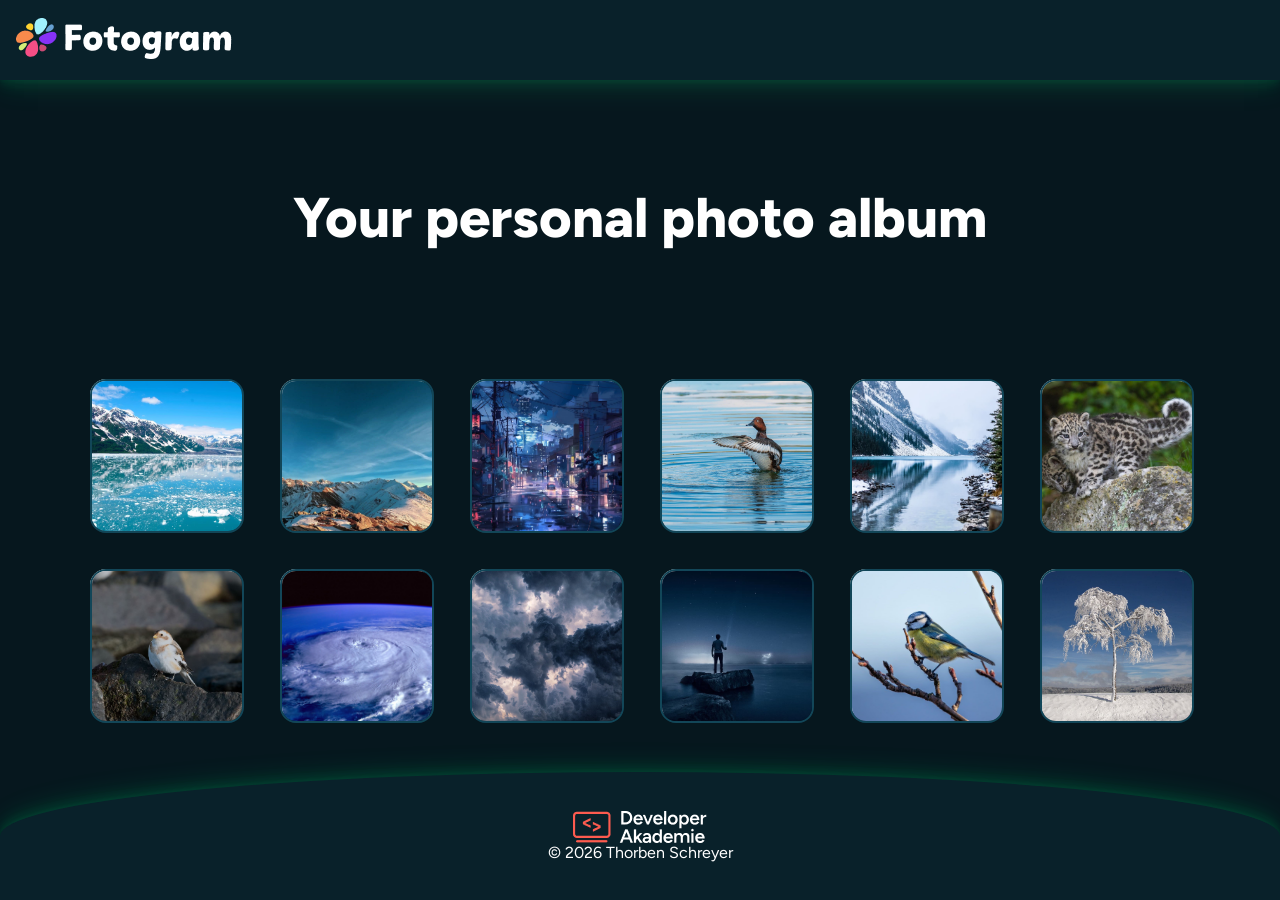
<file: index.html>
<!DOCTYPE html>
<html lang="de">

<head>
    <meta charset="UTF-8">
    <meta name="viewport" content="width=device-width, initial-scale=1.0">
    <link rel="preconnect" href="https://fonts.googleapis.com">
    <link rel="preconnect" href="https://fonts.gstatic.com" crossorigin>
    <link href="https://fonts.googleapis.com/css2?family=Figtree:ital,wght@0,300..900;1,300..900&display=swap"
        rel="stylesheet">
    <link rel="icon" href="./img/favicon_fotogram.png" type="img/png">
    <link rel="stylesheet" href="style.css">
    <script src="script.js" defer></script>
    <title>Fotogram</title>

</head>
<!-- load() loads the images on the page -->

<body onload="load()">
    <header class="main-header">
        <div class="header-img wrapper">
            <img src="./img/fotogram_logo.png" alt="Logo von Fotogram">
        </div>

    </header>

    <section class="wrapper photo-album-section">
        <h1 class="photo-album-section-h1">Your personal photo album</h1>
        <div class="thumbnail-section" id="thumbnail-section">

        </div>

        <dialog id="dialog" aria-labelledby="image-name">
            <div class="dialog-style">
                <div class="dialog-wrapper">
                    <header class="dialog-haeder">
                        <h2 id="image-name">Image Name</h2>
                        <button aria-label="Schließen" onclick="closeDialog()" class="close-btn"><img
                                src="./img/close_icon.png" alt="Icon zum Schließen des Dialogs"></button>
                    </header>

                    <section class="dialog-section" id="dialog-section">
                        <!-- Images are created here by DOM -->
                    </section>

                    <footer class="dialog-footer">
                        <button aria-label="Vorheriges Bild" onclick="changeImg(2)" class="dialog-forward-button"><img
                                src="./img/arrow_left.png" alt="Nach link/kleiner bewegen"></button>
                        <p class="img-number" id="img-number"> 1 / 2</p>
                        <button aria-label="Nächstes Bild" onclick="changeImg(1)" class="dialog-forward-button"><img
                                src="./img/aarrow_right.png" alt="Nach rechts/größer bewegen"></button>
                    </footer>
                </div>
            </div>
        </dialog>

    </section>
    <footer class="main-footer">
        <img src="./img/devloper_akademie_logo.png" alt="Logo der Devloper Akademie">
        <p>&copy; 2026 Thorben Schreyer</p>
    </footer>
</body>

</html>
</file>
<file: style.css>
/* ===================== STANDARD CLASS ===================== */

* {
  padding: 0px;
  margin: 0px;
  font-family: "Figtree", sans-serif;
}

body {
  min-height: 100vh;
  background-color: rgba(6, 23, 30);
  display: flex;
  flex-direction: column;
}

.wrapper {
  margin: 0 auto;
  max-width: 1440px;
}

/* ===================== header-area ===================== */

.main-header {
  display: flex;
  align-items: center;
  height: 80px;
  background-color: rgba(9, 33, 42, 1);
  box-shadow: 0px 0px 1px rgba(10, 249, 137, 0.02),
    0px 2px 4px rgba(10, 249, 137, 0.03), 0px 4px 9px rgba(10, 249, 137, 0.05),
    0px 6px 15px rgba(10, 249, 137, 0.06),
    0px 10px 24px rgba(10, 249, 137, 0.08);
}

.header-img {
  padding-left: 16px;
  width: 100%;
}

/* ===================== footer-area ===================== */

.main-footer {
  display: flex;
  align-items: center;
  flex-direction: column;
  justify-content: center;
  margin-bottom: 0px;
  width: 100%;
  height: 128px;
  color: rgba(255, 255, 255, 1);
  background-color: rgba(9, 33, 42, 1);
  border-top-left-radius: 75%;
  border-top-right-radius: 75%;
  box-shadow: 0px -0px 1px rgba(10, 249, 137, 0.02),
    0px -2px 4px rgba(10, 249, 137, 0.03), 0px -4px 9px rgba(10, 249, 137, 0.05),
    0px -6px 15px rgba(10, 249, 137, 0.06),
    0px -10px 24px rgba(10, 249, 137, 0.08);
}

/* ===================== photo-album-section ===================== */

.photo-album-section {
  display: flex;
  align-items: center;
  flex-direction: column;
  flex: 1;
  width: 100%;
}
.photo-album-section-h1 {
  padding-top: 104px;
  padding-bottom: 128px;
  color: rgb(255, 255, 255, 1);
  font-size: 56px;
  font-weight: 800;
}

.thumbnail-section {
  display: flex;
  justify-content: center;
  flex-wrap: wrap;
  gap: 40px;
  max-width: 1440px;
  padding-left: 16px;
  padding-right: 16px;
  padding-bottom: 32px;
}

.thumbnail-img {
  object-fit: cover;
  width: 150px;
  height: 150px;
  border-radius: 16px;
  border: 2px solid rgba(18, 70, 88, 1);
  cursor: pointer;
}

.thumbnail-btn {
  border: none;
  border-radius: 16px;
  width: 150px;
  height: 150px;
}

.thumbnail-img:hover {
  border-color: rgba(107, 193, 225);
  box-shadow: 0px 0px 1px rgba(107, 193, 255, 0.01),
    0px 0px 2px rgba(107, 193, 255, 0.02), 0px 0px 5px rgba(107, 193, 255, 0.03),
    0px 0px 10px rgba(107, 193, 255, 0.04),
    0px 0px 15px rgba(107, 193, 255, 0.04),
    0px 0px 22px rgba(107, 193, 255, 0.05),
    0px 0px 30px rgba(107, 193, 255, 0.06),
    0px 0px 39px rgba(107, 193, 255, 0.07),
    0px 0px 49px rgba(107, 193, 255, 0.08);
}

/* ===================== Dialog ===================== */

.dialog-wrapper {
  width: 560px;
}

dialog {
  background-color: unset;
  border: unset;
  margin: auto;
}

dialog::backdrop {
  background: rgba(0, 0, 0, 0.5);
}

.dialog-style {
  display: flex;
  justify-content: space-between;
  align-items: center;
  flex-direction: column;
  width: 100%;
  box-sizing: border-box;
  padding: 0px 16px;
  border-radius: 40px;
  background-color: rgba(9, 33, 42, 1);
}

.dialog-haeder {
  display: flex;
  justify-content: space-between;
  align-items: center;
  padding-top: 72px;
  color: white;
}

.close-btn {
  display: flex;
  align-items: center;
  justify-content: center;
  width: 32px;
  height: 32px;
  background-color: rgba(9, 33, 42, 1);
  border: none;
  border-radius: 100px;
  cursor: pointer;
}

.close-btn:hover {
  background-color: rgba(18, 70, 88, 1);
}

.close-btn:active {
  background-color: rgba(13, 50, 64, 1);
}

.dialog-section img {
  padding-bottom: 40px;
  padding-top: 40px;
  height: 365px;
  width: 100%;
  object-fit: cover;
}

.dialog-footer {
  display: flex;
  justify-content: center;
  align-items: center;
  padding-bottom: 16px;
}

.img-number {
  padding-left: 56px;
  padding-right: 56px;
  color: white;
}

.dialog-forward-button {
  display: flex;
  align-items: center;
  justify-content: center;
  width: 60px;
  height: 60px;
  background-color: rgba(253, 91, 79, 0.1);
  border: none;
  border-radius: 100px;
  cursor: pointer;
}

.dialog-forward-button:hover {
  background-color: rgba(253, 91, 79, 0.2);
}

@media (max-width: 750px) {
  .photo-album-section-h1 {
    text-align: center;
    font-size: 48px;
  }

  .header-img {
    text-align: center;
    padding-left: 16px;
    width: 100%;
  }

  .dialog-wrapper {
    width: 320px;
  }

  .close-btn {
    display: flex;
    align-items: center;
    justify-content: space-between;
  }
}

@media (max-width: 375px) {
  .photo-album-section-h1 {
    text-align: center;
    font-size: 40px;
  }

  .dialog-style {
    width: 280px;
    border-radius: 40px;
  }

  .dialog-wrapper {
    width: 260px;
  }

  .close-btn {
    display: flex;
    align-items: center;
    justify-content: space-between;
  }

  .img-number {
    padding-left: 32px;
    padding-right: 32px;
  }

  .dialog-haeder {
    padding-top: 16px;
  }

}
</file>
